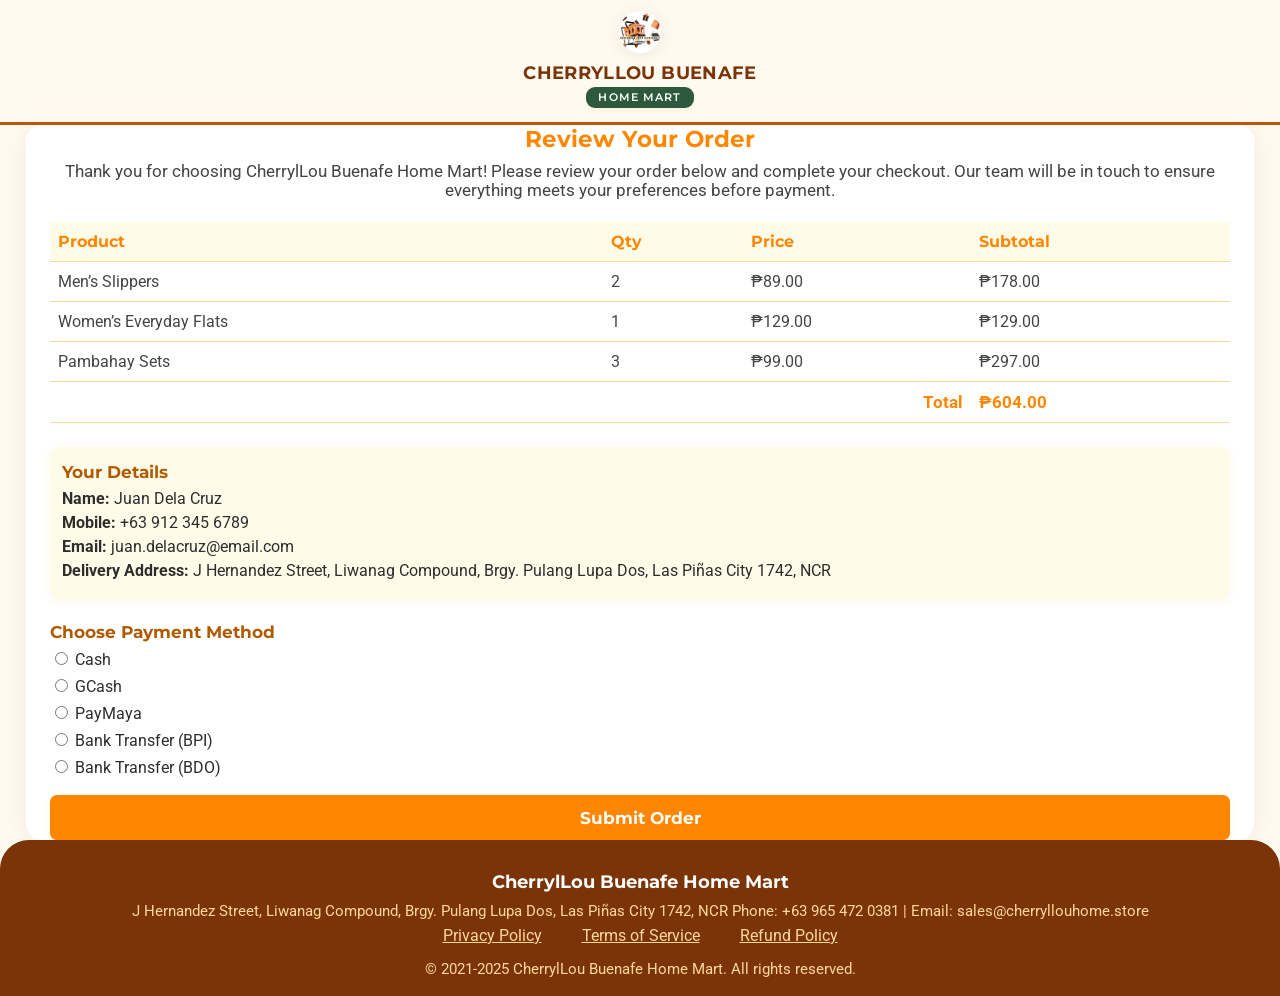
<file: order-summary.html>
<!DOCTYPE html>
<html lang="en">
<head>
    <meta charset="UTF-8">
    <meta name="viewport" content="width=device-width, initial-scale=1.0">
    <title>Order Summary | CherrylLou Buenafe Home Mart</title>
    <meta name="description" content="Review your order and complete your purchase with CherrylLou Buenafe Home Mart. Our team will contact you to finalize your order details.">
    <link rel="icon" type="image/png" href="image/LOGO.png">
    <link href="https://fonts.googleapis.com/css?family=Montserrat:700,400|Roboto:400,500&display=swap" rel="stylesheet">
    <style>
        :root {
            --primary: #ff8600;
            --secondary: #2d2d2d;
            --background: #fffbe9;
            --accent: #ffb300;
            --font-title: 'Montserrat', Arial, sans-serif;
            --font-body: 'Roboto', Arial, sans-serif;
        }
        html, body {
            margin: 0;
            padding: 0;
            font-family: var(--font-body);
            background: var(--background);
            color: var(--secondary);
            min-height: 100vh;
        }
        body {
            position: relative;
            min-height: 100vh;
            display: flex;
            flex-direction: column;
        }
        header {
            background: var(--background);
            border-bottom: 3px solid var(--primary);
            box-shadow: 0 2px 8px rgba(0,0,0,0.03);
            padding: 0;
            position: sticky;
            top: 0;
            z-index: 998;
        }
        .logo-bar {
            display: flex;
            flex-direction: column;
            align-items: center;
            justify-content: center;
            padding: 28px 16px 8px 16px;
        }
        .logo-bar-img {
            width: 120px;
            height: 120px;
            border-radius: 20px;
            box-shadow: 0 2px 20px rgba(0,0,0,0.07);
            object-fit: cover;
            background: #fff6e0;
            margin-bottom: 8px;
        }
        .logo-bar-title {
            font-family: var(--font-title);
            font-size: 2.1rem;
            font-weight: 700;
            letter-spacing: 2px;
            color: #b05a00;
            text-align: center;
            margin-bottom: 3px;
            text-shadow: 0 2px 6px #ffd89c77;
        }
        .logo-bar-subtitle {
            font-family: var(--font-title);
            background: #fff;
            color: var(--secondary);
            font-size: 1.08rem;
            font-weight: 600;
            padding: 2px 16px;
            border-radius: 9px;
            margin-bottom: 8px;
            box-shadow: 0 2px 6px #ffd89c44;
            display: inline-block;
        }
        main {
            max-width: 500px;
            width: 100%;
            margin: 34px auto 30px auto;
            background: #fff;
            border-radius: 16px;
            box-shadow: 0 2px 26px rgba(0,0,0,0.06);
            padding: 32px 18px 36px 18px;
            flex: 1 0 auto;
        }
        .summary-title {
            font-family: var(--font-title);
            font-size: 1.45rem;
            color: var(--primary);
            font-weight: 700;
            text-align: center;
            margin-bottom: 9px;
        }
        .summary-desc {
            font-size: 1.04rem;
            color: #444;
            text-align: center;
            margin-bottom: 22px;
        }
        .order-table {
            width: 100%;
            border-collapse: collapse;
            margin-bottom: 24px;
        }
        .order-table th, .order-table td {
            border-bottom: 1px solid #ffd89c;
            padding: 10px 8px;
            text-align: left;
            font-size: 1rem;
        }
        .order-table th {
            background: #fffbe9;
            color: var(--primary);
            font-family: var(--font-title);
            font-weight: 700;
        }
        .order-table td {
            color: #444;
        }
        .order-total-row td {
            font-weight: 700;
            color: var(--primary);
            font-size: 1.09rem;
        }
        .customer-info {
            margin-bottom: 22px;
            background: #fffbe9;
            border-radius: 9px;
            padding: 14px 12px;
            box-shadow: 0 2px 8px #ffd89c33;
        }
        .customer-info-title {
            font-family: var(--font-title);
            color: #b05a00;
            font-size: 1.08rem;
            font-weight: 700;
            margin-bottom: 7px;
        }
        .customer-info-list {
            list-style: none;
            padding: 0;
            margin: 0;
            font-size: 1rem;
        }
        .customer-info-list li {
            margin-bottom: 5px;
        }
        .payment-options {
            margin-bottom: 18px;
        }
        .payment-options-title {
            font-family: var(--font-title);
            color: #b05a00;
            font-size: 1.08rem;
            font-weight: 700;
            margin-bottom: 7px;
        }
        .payment-option-radio {
            margin-bottom: 7px;
            display: block;
        }
        .submit-btn {
            background: var(--primary);
            color: #fff;
            border: none;
            border-radius: 7px;
            padding: 12px 28px;
            font-family: var(--font-title);
            font-weight: 700;
            font-size: 1.08rem;
            box-shadow: 0 2px 10px #ffd89c33;
            transition: background 0.16s;
            cursor: pointer;
            width: 100%;
        }
        .submit-btn:active {
            background: #b05a00;
        }
        .confirmation-message {
            display: none;
            text-align: center;
            margin-top: 18px;
            background: #fffbe9;
            border-radius: 10px;
            padding: 20px 12px;
            box-shadow: 0 2px 12px #ffd89c44;
        }
        .confirmation-message.active {
            display: block;
        }
        .confirmation-title {
            font-size: 1.27rem;
            color: var(--primary);
            font-family: var(--font-title);
            font-weight: 700;
            margin-bottom: 9px;
        }
        .confirmation-desc {
            color: #444;
            font-size: 1.04rem;
            margin-bottom: 9px;
        }
        .confirmation-note {
            color: #b05a00;
            font-size: 1.02rem;
            font-weight: 700;
            margin-bottom: 6px;
        }
        .confirmation-list {
            text-align: left;
            margin: 0 auto 7px auto;
            padding-left: 14px;
            max-width: 400px;
        }
        .confirmation-alert {
            background: #ffe0c1;
            color: #b05a00;
            border-radius: 7px;
            padding: 8px 12px;
            font-size: 0.97rem;
            margin-top: 8px;
            margin-bottom: 0;
            box-shadow: 0 2px 6px #ffd89c33;
        }
        footer {
            background: var(--secondary);
            color: #fff;
            padding: 30px 16px 18px 16px;
            text-align: center;
            font-size: 1rem;
            margin-top: auto;
        }
        footer .footer-links {
            margin-bottom: 14px;
            margin-top: 6px;
        }
        footer .footer-links a {
            color: #ffd89c;
            text-decoration: underline;
            margin: 0 18px;
            font-size: 1.01rem;
        }
        footer .footer-brand {
            font-family: var(--font-title);
            font-size: 1.13rem;
            font-weight: 700;
            margin-bottom: 8px;
            display: block;
        }
        footer .footer-info {
            font-size: 0.96rem;
            color: #ffd89c;
            margin-bottom: 6px;
        }
        @media (max-width: 600px) {
            main {
                padding: 8px 2vw 14px 2vw;
                margin-top: 6px;
                margin-bottom: 8px;
                max-width: 99vw;
            }
            .logo-bar-img {
                width: 70px;
                height: 70px;
            }
            .logo-bar-title {
                font-size: 1.1rem;
            }
            .summary-title {
                font-size: 1.1rem;
            }
            .order-table th, .order-table td {
                font-size: 0.98rem;
                padding: 7px 6px;
            }
            .customer-info-title,
            .payment-options-title {
                font-size: 1rem;
            }
            .confirmation-title {
                font-size: 1.05rem;
            }
            .confirmation-desc,
            .confirmation-note,
            .confirmation-alert {
                font-size: 0.97rem;
            }
            footer {
                padding: 12px 2vw 6px 2vw;
                font-size: 0.93rem;
            }
            footer .footer-links a {
                margin: 0 5px;
                font-size: 0.94rem;
            }
        }
    </style>
  <link rel="stylesheet" href="polish.css">
</head>
<body>
    <header>
        <div class="logo-bar">
            <img src="image/LOGO.png" alt="CherrylLou Buenafe Home Mart Logo" class="logo-bar-img">
            <span class="logo-bar-title">CHERRYLLOU BUENAFE</span>
            <span class="logo-bar-subtitle">HOME MART</span>
        </div>
    </header>
    <main>
        <div class="summary-title">Review Your Order</div>
        <div class="summary-desc">Thank you for choosing CherrylLou Buenafe Home Mart! Please review your order below and complete your checkout. Our team will be in touch to ensure everything meets your preferences before payment.</div>
        <table class="order-table" id="orderTable">
            <thead>
                <tr>
                    <th>Product</th>
                    <th>Qty</th>
                    <th>Price</th>
                    <th>Subtotal</th>
                </tr>
            </thead>
            <tbody>
                <!-- Order items will be inserted here by JS -->
            </tbody>
            <tfoot>
                <tr class="order-total-row">
                    <td colspan="3" style="text-align:right;">Total</td>
                    <td id="orderTotalCell">₱0.00</td>
                </tr>
            </tfoot>
        </table>
        <div class="customer-info">
            <div class="customer-info-title">Your Details</div>
            <ul class="customer-info-list" id="customerInfoList">
                <li><b>Name:</b> <span id="customerName"></span></li>
                <li><b>Mobile:</b> <span id="customerMobile"></span></li>
                <li><b>Email:</b> <span id="customerEmail"></span></li>
                <li><b>Delivery Address:</b> <span id="customerAddress"></span></li>
            </ul>
        </div>
        <form id="checkoutForm">
            <div class="payment-options">
                <div class="payment-options-title">Choose Payment Method</div>
                <label class="payment-option-radio"><input type="radio" name="payment" value="Cash" required> Cash</label>
                <label class="payment-option-radio"><input type="radio" name="payment" value="GCash"> GCash</label>
                <label class="payment-option-radio"><input type="radio" name="payment" value="PayMaya"> PayMaya</label>
                <label class="payment-option-radio"><input type="radio" name="payment" value="BPI"> Bank Transfer (BPI)</label>
                <label class="payment-option-radio"><input type="radio" name="payment" value="BDO"> Bank Transfer (BDO)</label>
            </div>
            <button type="submit" class="submit-btn">Submit Order</button>
        </form>
        <div class="confirmation-message" id="confirmationMessage">
            <div class="confirmation-title">Order Successfully Submitted!</div>
            <div class="confirmation-desc">
                Thank you for placing your order with CherrylLou Buenafe Home Mart.<br>
                One of our friendly team members will contact you soon to confirm your order details, including your preferred product colors and availability.<br>
                <span class="confirmation-note">Please verify your order details once contacted so we can process your purchase promptly.</span>
            </div>
            <ul class="confirmation-list">
                <li>After your confirmation, we will send you a payment link based on your chosen payment method.</li>
                <li>Complete your payment within <b>24 hours</b> to avoid automatic cancellation.</li>
                <li>If you have questions, our team is ready to assist via chat, call, or email.</li>
            </ul>
            <div class="confirmation-alert">
                <b>Note:</b> Your order is reserved for 24 hours after confirmation. Please ensure payment is made within this period to secure your items.
            </div>
        </div>
    </main>
    <footer>
        <span class="footer-brand">CherrylLou Buenafe Home Mart</span>
        <span class="footer-info">J Hernandez Street, Liwanag Compound, Brgy. Pulang Lupa Dos, Las Piñas City 1742, NCR</span>
        <span class="footer-info">Phone: +63 965 472 0381 | Email: sales@cherryllouhome.store</span>
        <div class="footer-links">
            <a href="policy-privacy.html">Privacy Policy</a>
            <a href="terms.html">Terms of Service</a>
            <a href="refund-policy.html">Refund Policy</a>
        </div>
        <span style="font-size: 0.96rem; color: #ffd89c;">&copy; 2021-2025 CherrylLou Buenafe Home Mart. All rights reserved.</span>
    </footer>
    <script>
        // Dummy data for demonstration; replace with actual order and customer data integration
        const orderItems = [
            { name: "Men’s Slippers", qty: 2, price: 89.00 },
            { name: "Women’s Everyday Flats", qty: 1, price: 129.00 },
            { name: "Pambahay Sets", qty: 3, price: 99.00 }
        ];
        const customerDetails = {
            name: "Juan Dela Cruz",
            mobile: "+63 912 345 6789",
            email: "juan.delacruz@email.com",
            address: "J Hernandez Street, Liwanag Compound, Brgy. Pulang Lupa Dos, Las Piñas City 1742, NCR"
        };
        function formatPrice(val) {
            return "₱" + val.toFixed(2);
        }
        function renderOrderTable() {
            const tbody = document.querySelector("#orderTable tbody");
            let total = 0;
            tbody.innerHTML = "";
            orderItems.forEach(item => {
                const subtotal = item.qty * item.price;
                total += subtotal;
                const tr = document.createElement("tr");
                tr.innerHTML = `
                    <td>${item.name}</td>
                    <td>${item.qty}</td>
                    <td>${formatPrice(item.price)}</td>
                    <td>${formatPrice(subtotal)}</td>
                `;
                tbody.appendChild(tr);
            });
            document.getElementById("orderTotalCell").textContent = formatPrice(total);
        }
        function renderCustomerInfo() {
            document.getElementById("customerName").textContent = customerDetails.name;
            document.getElementById("customerMobile").textContent = customerDetails.mobile;
            document.getElementById("customerEmail").textContent = customerDetails.email;
            document.getElementById("customerAddress").textContent = customerDetails.address;
        }
        document.addEventListener("DOMContentLoaded", function(){
            renderOrderTable();
            renderCustomerInfo();
            document.getElementById("checkoutForm").addEventListener("submit", function(e){
                e.preventDefault();
                document.getElementById("checkoutForm").style.display = "none";
                document.getElementById("confirmationMessage").classList.add("active");
                window.scrollTo({top: 0, behavior: "smooth"});
            });
        });
    </script>
</body>
</html>
</file>
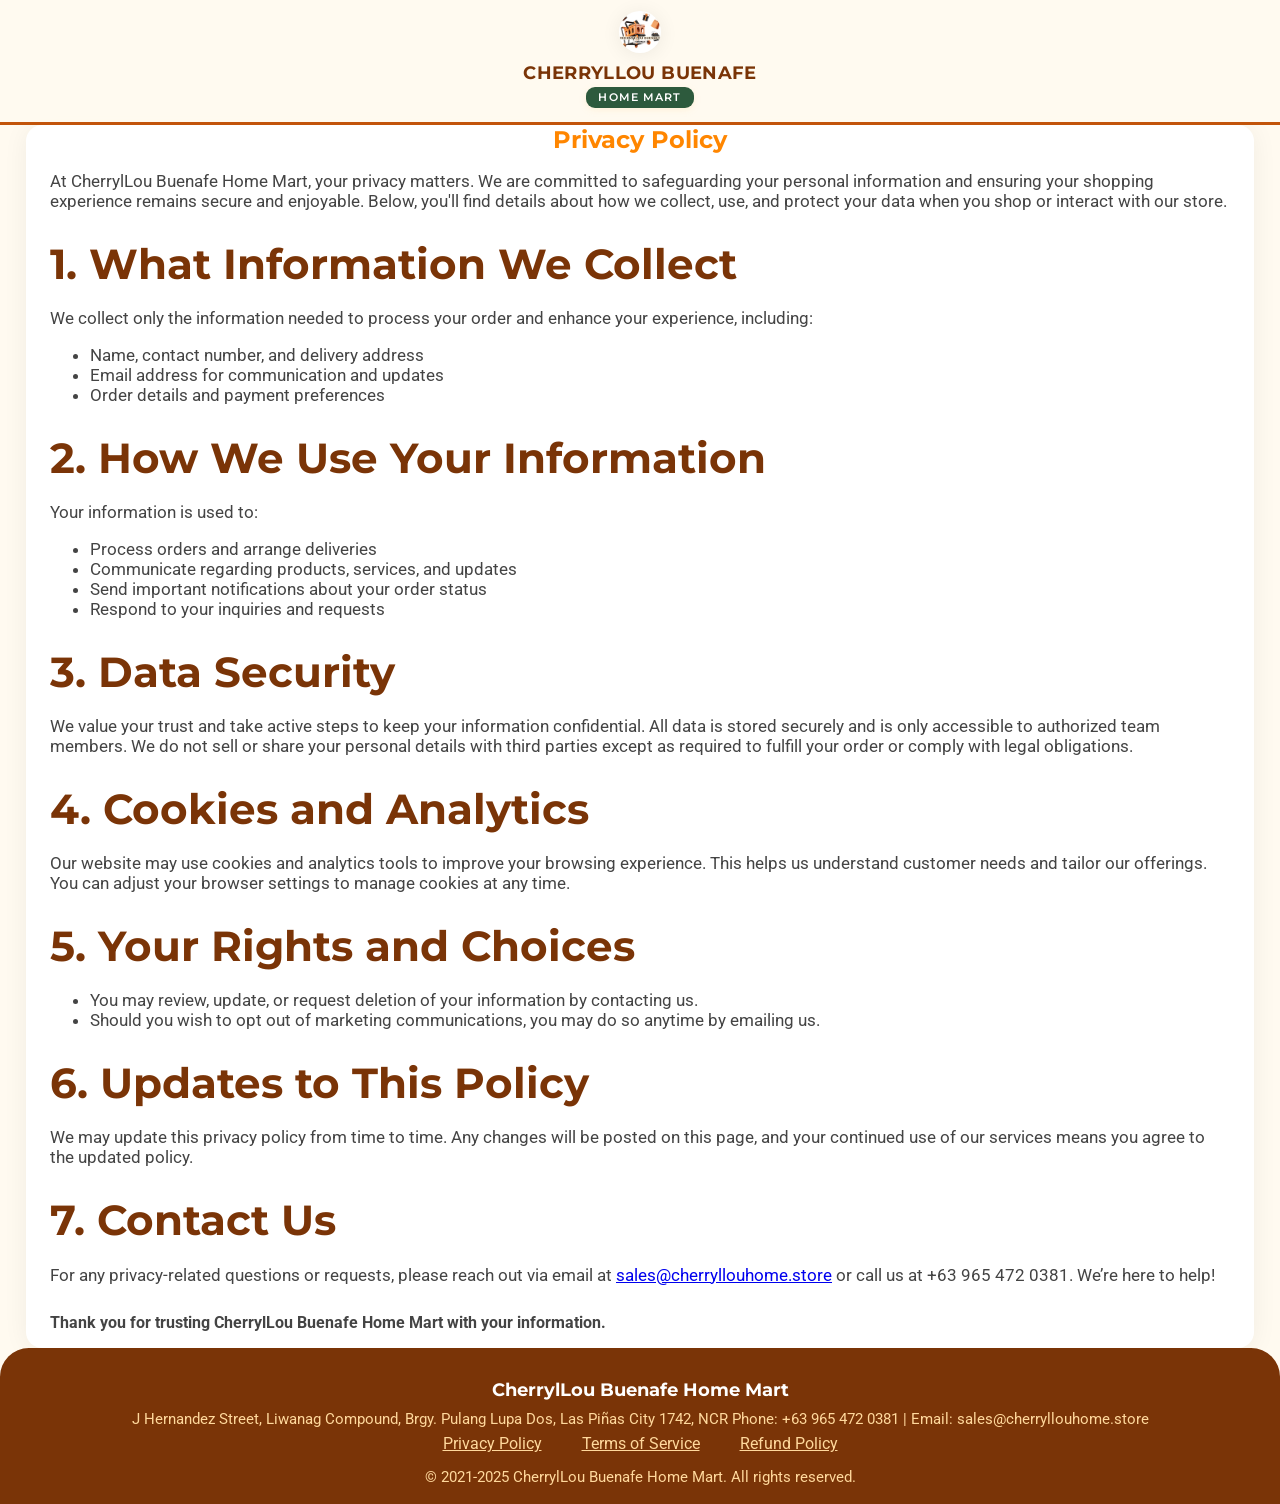
<file: policy-privacy.html>
<!DOCTYPE html>
<html lang="en">
<head>
    <meta charset="UTF-8">
    <meta name="viewport" content="width=device-width, initial-scale=1.0">
    <title>Privacy Policy | CherrylLou Buenafe Home Mart</title>
    <meta name="description" content="Learn how CherrylLou Buenafe Home Mart handles your personal information, protects your privacy, and keeps your shopping experience safe and secure.">
    <link rel="icon" type="image/png" href="image/LOGO.png">
    <link href="https://fonts.googleapis.com/css?family=Montserrat:700,400|Roboto:400,500&display=swap" rel="stylesheet">
    <style>
        :root {
            --primary: #ff8600;
            --secondary: #2d2d2d;
            --background: #fffbe9;
            --accent: #ffb300;
            --font-title: 'Montserrat', Arial, sans-serif;
            --font-body: 'Roboto', Arial, sans-serif;
        }
        html, body {
            margin: 0;
            padding: 0;
            font-family: var(--font-body);
            background: var(--background);
            color: var(--secondary);
            min-height: 100vh;
        }
        body {
            position: relative;
            min-height: 100vh;
            display: flex;
            flex-direction: column;
        }
        header {
            background: var(--background);
            border-bottom: 3px solid var(--primary);
            box-shadow: 0 2px 8px rgba(0,0,0,0.03);
            padding: 0;
            position: sticky;
            top: 0;
            z-index: 998;
        }
        .logo-bar {
            display: flex;
            flex-direction: column;
            align-items: center;
            justify-content: center;
            padding: 28px 16px 8px 16px;
        }
        .logo-bar-img {
            width: 120px;
            height: 120px;
            border-radius: 20px;
            box-shadow: 0 2px 20px rgba(0,0,0,0.07);
            object-fit: cover;
            background: #fff6e0;
            margin-bottom: 8px;
        }
        .logo-bar-title {
            font-family: var(--font-title);
            font-size: 2.1rem;
            font-weight: 700;
            letter-spacing: 2px;
            color: #b05a00;
            text-align: center;
            margin-bottom: 3px;
            text-shadow: 0 2px 6px #ffd89c77;
        }
        .logo-bar-subtitle {
            font-family: var(--font-title);
            background: #fff;
            color: var(--secondary);
            font-size: 1.08rem;
            font-weight: 600;
            padding: 2px 16px;
            border-radius: 9px;
            margin-bottom: 8px;
            box-shadow: 0 2px 6px #ffd89c44;
            display: inline-block;
        }
        main {
            max-width: 700px;
            width: 100%;
            margin: 34px auto 30px auto;
            background: #fff;
            border-radius: 16px;
            box-shadow: 0 2px 26px rgba(0,0,0,0.06);
            padding: 32px 18px 36px 18px;
            flex: 1 0 auto;
        }
        .policy-title {
            font-family: var(--font-title);
            font-size: 1.5rem;
            color: var(--primary);
            font-weight: 700;
            text-align: center;
            margin-bottom: 10px;
        }
        .section-title {
            font-family: var(--font-title);
            font-size: 1.15rem;
            color: #b05a00;
            margin-top: 28px;
            margin-bottom: 5px;
            font-weight: 700;
        }
        p, li {
            font-size: 1.05rem;
            color: #444;
        }
        ul {
            margin-bottom: 18px;
        }
        footer {
            background: var(--secondary);
            color: #fff;
            padding: 30px 16px 18px 16px;
            text-align: center;
            font-size: 1rem;
            margin-top: auto;
        }
        footer .footer-links {
            margin-bottom: 14px;
            margin-top: 6px;
        }
        footer .footer-links a {
            color: #ffd89c;
            text-decoration: underline;
            margin: 0 18px;
            font-size: 1.01rem;
        }
        footer .footer-brand {
            font-family: var(--font-title);
            font-size: 1.13rem;
            font-weight: 700;
            margin-bottom: 8px;
            display: block;
        }
        footer .footer-info {
            font-size: 0.96rem;
            color: #ffd89c;
            margin-bottom: 6px;
        }
        @media (max-width: 600px) {
            main {
                padding: 8px 2vw 14px 2vw;
                margin-top: 6px;
                margin-bottom: 8px;
                max-width: 99vw;
            }
            .logo-bar-img {
                width: 70px;
                height: 70px;
            }
            .logo-bar-title {
                font-size: 1.1rem;
            }
            .policy-title {
                font-size: 1.12rem;
            }
            .section-title {
                font-size: 1.02rem;
            }
            footer {
                padding: 12px 2vw 6px 2vw;
                font-size: 0.93rem;
            }
            footer .footer-links a {
                margin: 0 5px;
                font-size: 0.94rem;
            }
        }
    </style>
  <link rel="stylesheet" href="polish.css">
</head>
<body>
    <header>
        <div class="logo-bar">
            <img src="image/LOGO.png" alt="CherrylLou Buenafe Home Mart Logo" class="logo-bar-img">
            <span class="logo-bar-title">CHERRYLLOU BUENAFE</span>
            <span class="logo-bar-subtitle">HOME MART</span>
        </div>
    </header>
    <main>
        <div class="policy-title">Privacy Policy</div>
        <p>
            At CherrylLou Buenafe Home Mart, your privacy matters. We are committed to safeguarding your personal information and ensuring your shopping experience remains secure and enjoyable. Below, you'll find details about how we collect, use, and protect your data when you shop or interact with our store.
        </p>
        <div class="section-title">1. What Information We Collect</div>
        <p>
            We collect only the information needed to process your order and enhance your experience, including:
        </p>
        <ul>
            <li>Name, contact number, and delivery address</li>
            <li>Email address for communication and updates</li>
            <li>Order details and payment preferences</li>
        </ul>
        <div class="section-title">2. How We Use Your Information</div>
        <p>Your information is used to:</p>
        <ul>
            <li>Process orders and arrange deliveries</li>
            <li>Communicate regarding products, services, and updates</li>
            <li>Send important notifications about your order status</li>
            <li>Respond to your inquiries and requests</li>
        </ul>
        <div class="section-title">3. Data Security</div>
        <p>
            We value your trust and take active steps to keep your information confidential. All data is stored securely and is only accessible to authorized team members. We do not sell or share your personal details with third parties except as required to fulfill your order or comply with legal obligations.
        </p>
        <div class="section-title">4. Cookies and Analytics</div>
        <p>
            Our website may use cookies and analytics tools to improve your browsing experience. This helps us understand customer needs and tailor our offerings. You can adjust your browser settings to manage cookies at any time.
        </p>
        <div class="section-title">5. Your Rights and Choices</div>
        <ul>
            <li>You may review, update, or request deletion of your information by contacting us.</li>
            <li>Should you wish to opt out of marketing communications, you may do so anytime by emailing us.</li>
        </ul>
        <div class="section-title">6. Updates to This Policy</div>
        <p>
            We may update this privacy policy from time to time. Any changes will be posted on this page, and your continued use of our services means you agree to the updated policy.
        </p>
        <div class="section-title">7. Contact Us</div>
        <p>
            For any privacy-related questions or requests, please reach out via email at <a href="mailto:sales@cherryllouhome.store">sales@cherryllouhome.store</a> or call us at +63 965 472 0381. We’re here to help!
        </p>
        <p style="margin-top:28px; font-size:1.03rem;"><b>Thank you for trusting CherrylLou Buenafe Home Mart with your information.</b></p>
    </main>
    <footer>
        <span class="footer-brand">CherrylLou Buenafe Home Mart</span>
        <span class="footer-info">J Hernandez Street, Liwanag Compound, Brgy. Pulang Lupa Dos, Las Piñas City 1742, NCR</span>
        <span class="footer-info">Phone: +63 965 472 0381 | Email: sales@cherryllouhome.store</span>
        <div class="footer-links">
            <a href="policy-privacy.html">Privacy Policy</a>
            <a href="terms.html">Terms of Service</a>
            <a href="refund-policy.html">Refund Policy</a>
        </div>
        <span style="font-size: 0.96rem; color: #ffd89c;">&copy; 2021-2025 CherrylLou Buenafe Home Mart. All rights reserved.</span>
    </footer>
</body>
</html>
</file>
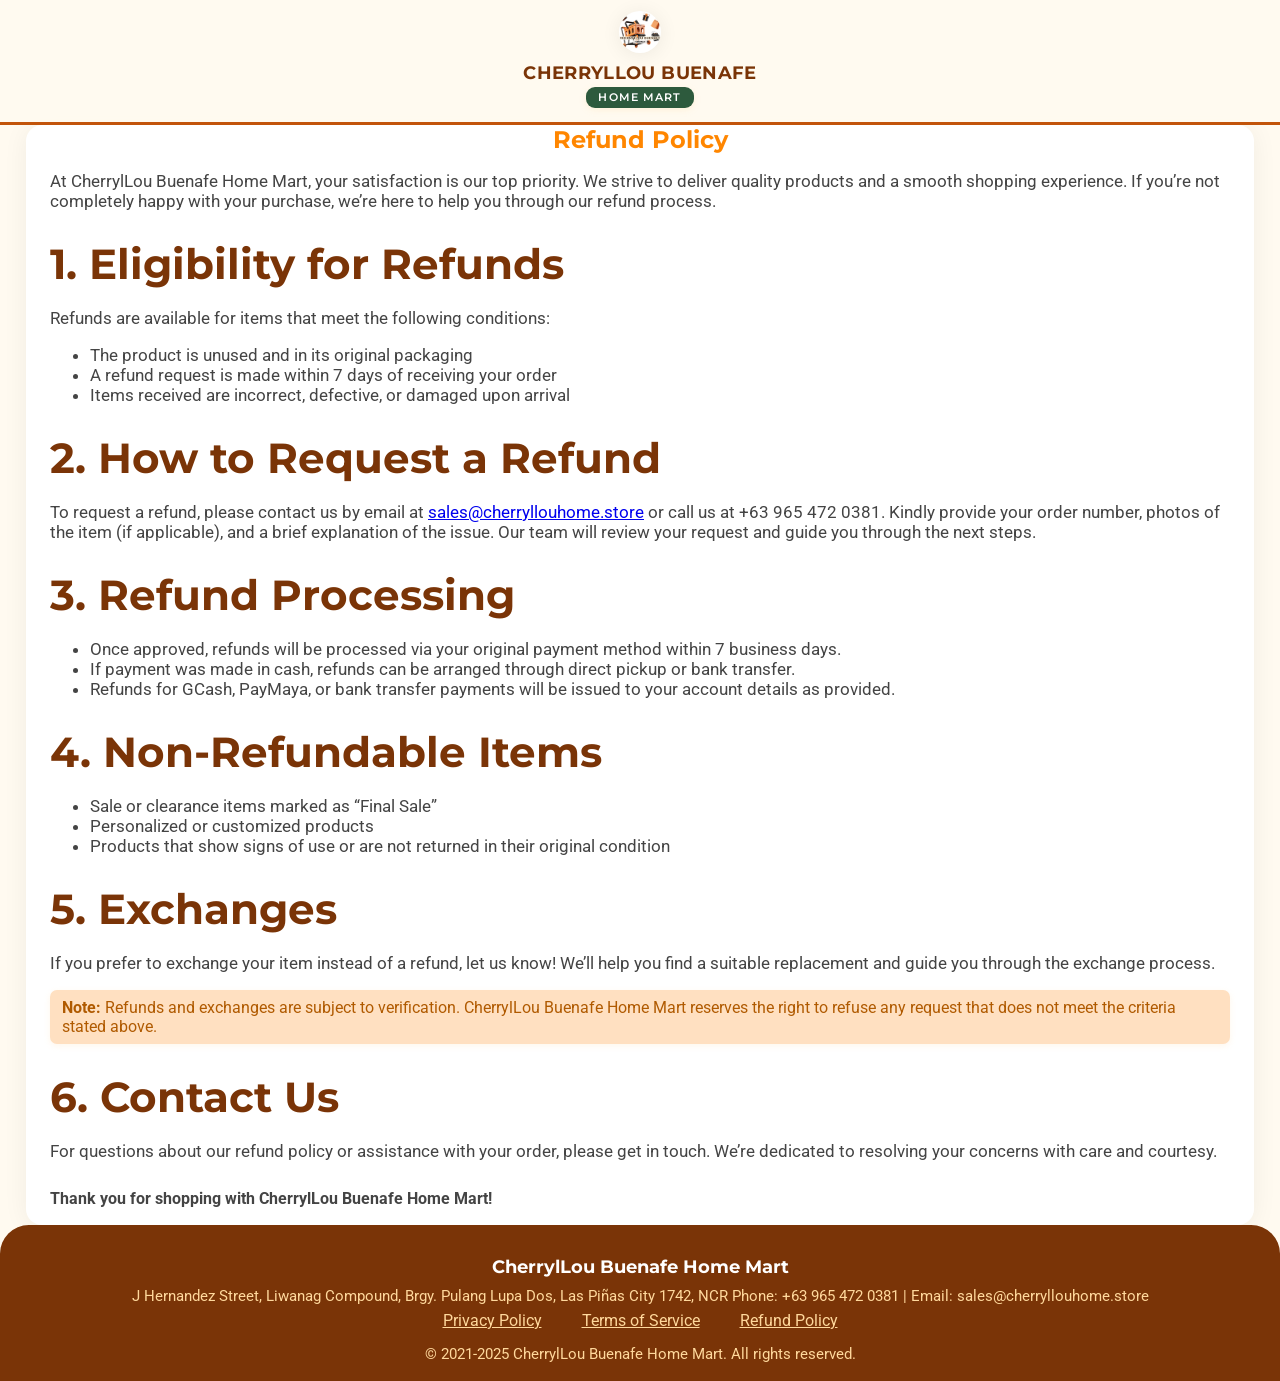
<file: refund-policy.html>
<!DOCTYPE html>
<html lang="en">
<head>
    <meta charset="UTF-8">
    <meta name="viewport" content="width=device-width, initial-scale=1.0">
    <title>Refund Policy | CherrylLou Buenafe Home Mart</title>
    <meta name="description" content="Learn about our refund process and how CherrylLou Buenafe Home Mart guarantees your satisfaction with every purchase.">
    <link rel="icon" type="image/png" href="image/LOGO.png">
    <link href="https://fonts.googleapis.com/css?family=Montserrat:700,400|Roboto:400,500&display=swap" rel="stylesheet">
    <style>
        :root {
            --primary: #ff8600;
            --secondary: #2d2d2d;
            --background: #fffbe9;
            --accent: #ffb300;
            --font-title: 'Montserrat', Arial, sans-serif;
            --font-body: 'Roboto', Arial, sans-serif;
        }
        html, body {
            margin: 0;
            padding: 0;
            font-family: var(--font-body);
            background: var(--background);
            color: var(--secondary);
            min-height: 100vh;
        }
        body {
            position: relative;
            min-height: 100vh;
            display: flex;
            flex-direction: column;
        }
        header {
            background: var(--background);
            border-bottom: 3px solid var(--primary);
            box-shadow: 0 2px 8px rgba(0,0,0,0.03);
            padding: 0;
            position: sticky;
            top: 0;
            z-index: 998;
        }
        .logo-bar {
            display: flex;
            flex-direction: column;
            align-items: center;
            justify-content: center;
            padding: 28px 16px 8px 16px;
        }
        .logo-bar-img {
            width: 120px;
            height: 120px;
            border-radius: 20px;
            box-shadow: 0 2px 20px rgba(0,0,0,0.07);
            object-fit: cover;
            background: #fff6e0;
            margin-bottom: 8px;
        }
        .logo-bar-title {
            font-family: var(--font-title);
            font-size: 2.1rem;
            font-weight: 700;
            letter-spacing: 2px;
            color: #b05a00;
            text-align: center;
            margin-bottom: 3px;
            text-shadow: 0 2px 6px #ffd89c77;
        }
        .logo-bar-subtitle {
            font-family: var(--font-title);
            background: #fff;
            color: var(--secondary);
            font-size: 1.08rem;
            font-weight: 600;
            padding: 2px 16px;
            border-radius: 9px;
            margin-bottom: 8px;
            box-shadow: 0 2px 6px #ffd89c44;
            display: inline-block;
        }
        main {
            max-width: 700px;
            width: 100%;
            margin: 34px auto 30px auto;
            background: #fff;
            border-radius: 16px;
            box-shadow: 0 2px 26px rgba(0,0,0,0.06);
            padding: 32px 18px 36px 18px;
            flex: 1 0 auto;
        }
        .policy-title {
            font-family: var(--font-title);
            font-size: 1.5rem;
            color: var(--primary);
            font-weight: 700;
            text-align: center;
            margin-bottom: 10px;
        }
        .section-title {
            font-family: var(--font-title);
            font-size: 1.15rem;
            color: #b05a00;
            margin-top: 28px;
            margin-bottom: 5px;
            font-weight: 700;
        }
        p, li {
            font-size: 1.05rem;
            color: #444;
        }
        ul {
            margin-bottom: 18px;
        }
        .important {
            background: #ffe0c1;
            color: #b05a00;
            border-radius: 7px;
            padding: 8px 12px;
            font-size: 1.02rem;
            margin: 15px 0;
            box-shadow: 0 2px 6px #ffd89c33;
        }
        footer {
            background: var(--secondary);
            color: #fff;
            padding: 30px 16px 18px 16px;
            text-align: center;
            font-size: 1rem;
            margin-top: auto;
        }
        footer .footer-links {
            margin-bottom: 14px;
            margin-top: 6px;
        }
        footer .footer-links a {
            color: #ffd89c;
            text-decoration: underline;
            margin: 0 18px;
            font-size: 1.01rem;
        }
        footer .footer-brand {
            font-family: var(--font-title);
            font-size: 1.13rem;
            font-weight: 700;
            margin-bottom: 8px;
            display: block;
        }
        footer .footer-info {
            font-size: 0.96rem;
            color: #ffd89c;
            margin-bottom: 6px;
        }
        @media (max-width: 600px) {
            main {
                padding: 8px 2vw 14px 2vw;
                margin-top: 6px;
                margin-bottom: 8px;
                max-width: 99vw;
            }
            .logo-bar-img {
                width: 70px;
                height: 70px;
            }
            .logo-bar-title {
                font-size: 1.1rem;
            }
            .policy-title {
                font-size: 1.12rem;
            }
            .section-title {
                font-size: 1.02rem;
            }
            .important {
                font-size: 0.98rem;
            }
            footer {
                padding: 12px 2vw 6px 2vw;
                font-size: 0.93rem;
            }
            footer .footer-links a {
                margin: 0 5px;
                font-size: 0.94rem;
            }
        }
    </style>
  <link rel="stylesheet" href="polish.css">
</head>
<body>
    <header>
        <div class="logo-bar">
            <img src="image/LOGO.png" alt="CherrylLou Buenafe Home Mart Logo" class="logo-bar-img">
            <span class="logo-bar-title">CHERRYLLOU BUENAFE</span>
            <span class="logo-bar-subtitle">HOME MART</span>
        </div>
    </header>
    <main>
        <div class="policy-title">Refund Policy</div>
        <p>
            At CherrylLou Buenafe Home Mart, your satisfaction is our top priority. We strive to deliver quality products and a smooth shopping experience. If you’re not completely happy with your purchase, we’re here to help you through our refund process.
        </p>
        <div class="section-title">1. Eligibility for Refunds</div>
        <p>
            Refunds are available for items that meet the following conditions:
        </p>
        <ul>
            <li>The product is unused and in its original packaging</li>
            <li>A refund request is made within 7 days of receiving your order</li>
            <li>Items received are incorrect, defective, or damaged upon arrival</li>
        </ul>
        <div class="section-title">2. How to Request a Refund</div>
        <p>
            To request a refund, please contact us by email at <a href="mailto:sales@cherryllouhome.store">sales@cherryllouhome.store</a> or call us at +63 965 472 0381. Kindly provide your order number, photos of the item (if applicable), and a brief explanation of the issue. Our team will review your request and guide you through the next steps.
        </p>
        <div class="section-title">3. Refund Processing</div>
        <ul>
            <li>Once approved, refunds will be processed via your original payment method within 7 business days.</li>
            <li>If payment was made in cash, refunds can be arranged through direct pickup or bank transfer.</li>
            <li>Refunds for GCash, PayMaya, or bank transfer payments will be issued to your account details as provided.</li>
        </ul>
        <div class="section-title">4. Non-Refundable Items</div>
        <ul>
            <li>Sale or clearance items marked as “Final Sale”</li>
            <li>Personalized or customized products</li>
            <li>Products that show signs of use or are not returned in their original condition</li>
        </ul>
        <div class="section-title">5. Exchanges</div>
        <p>
            If you prefer to exchange your item instead of a refund, let us know! We’ll help you find a suitable replacement and guide you through the exchange process.
        </p>
        <div class="important">
            <b>Note:</b> Refunds and exchanges are subject to verification. CherrylLou Buenafe Home Mart reserves the right to refuse any request that does not meet the criteria stated above.
        </div>
        <div class="section-title">6. Contact Us</div>
        <p>
            For questions about our refund policy or assistance with your order, please get in touch. We’re dedicated to resolving your concerns with care and courtesy.
        </p>
        <p style="margin-top:28px; font-size:1.03rem;"><b>Thank you for shopping with CherrylLou Buenafe Home Mart!</b></p>
    </main>
    <footer>
        <span class="footer-brand">CherrylLou Buenafe Home Mart</span>
        <span class="footer-info">J Hernandez Street, Liwanag Compound, Brgy. Pulang Lupa Dos, Las Piñas City 1742, NCR</span>
        <span class="footer-info">Phone: +63 965 472 0381 | Email: sales@cherryllouhome.store</span>
        <div class="footer-links">
            <a href="policy-privacy.html">Privacy Policy</a>
            <a href="terms.html">Terms of Service</a>
            <a href="refund-policy.html">Refund Policy</a>
        </div>
        <span style="font-size: 0.96rem; color: #ffd89c;">&copy; 2021-2025 CherrylLou Buenafe Home Mart. All rights reserved.</span>
    </footer>
</body>
</html>
</file>
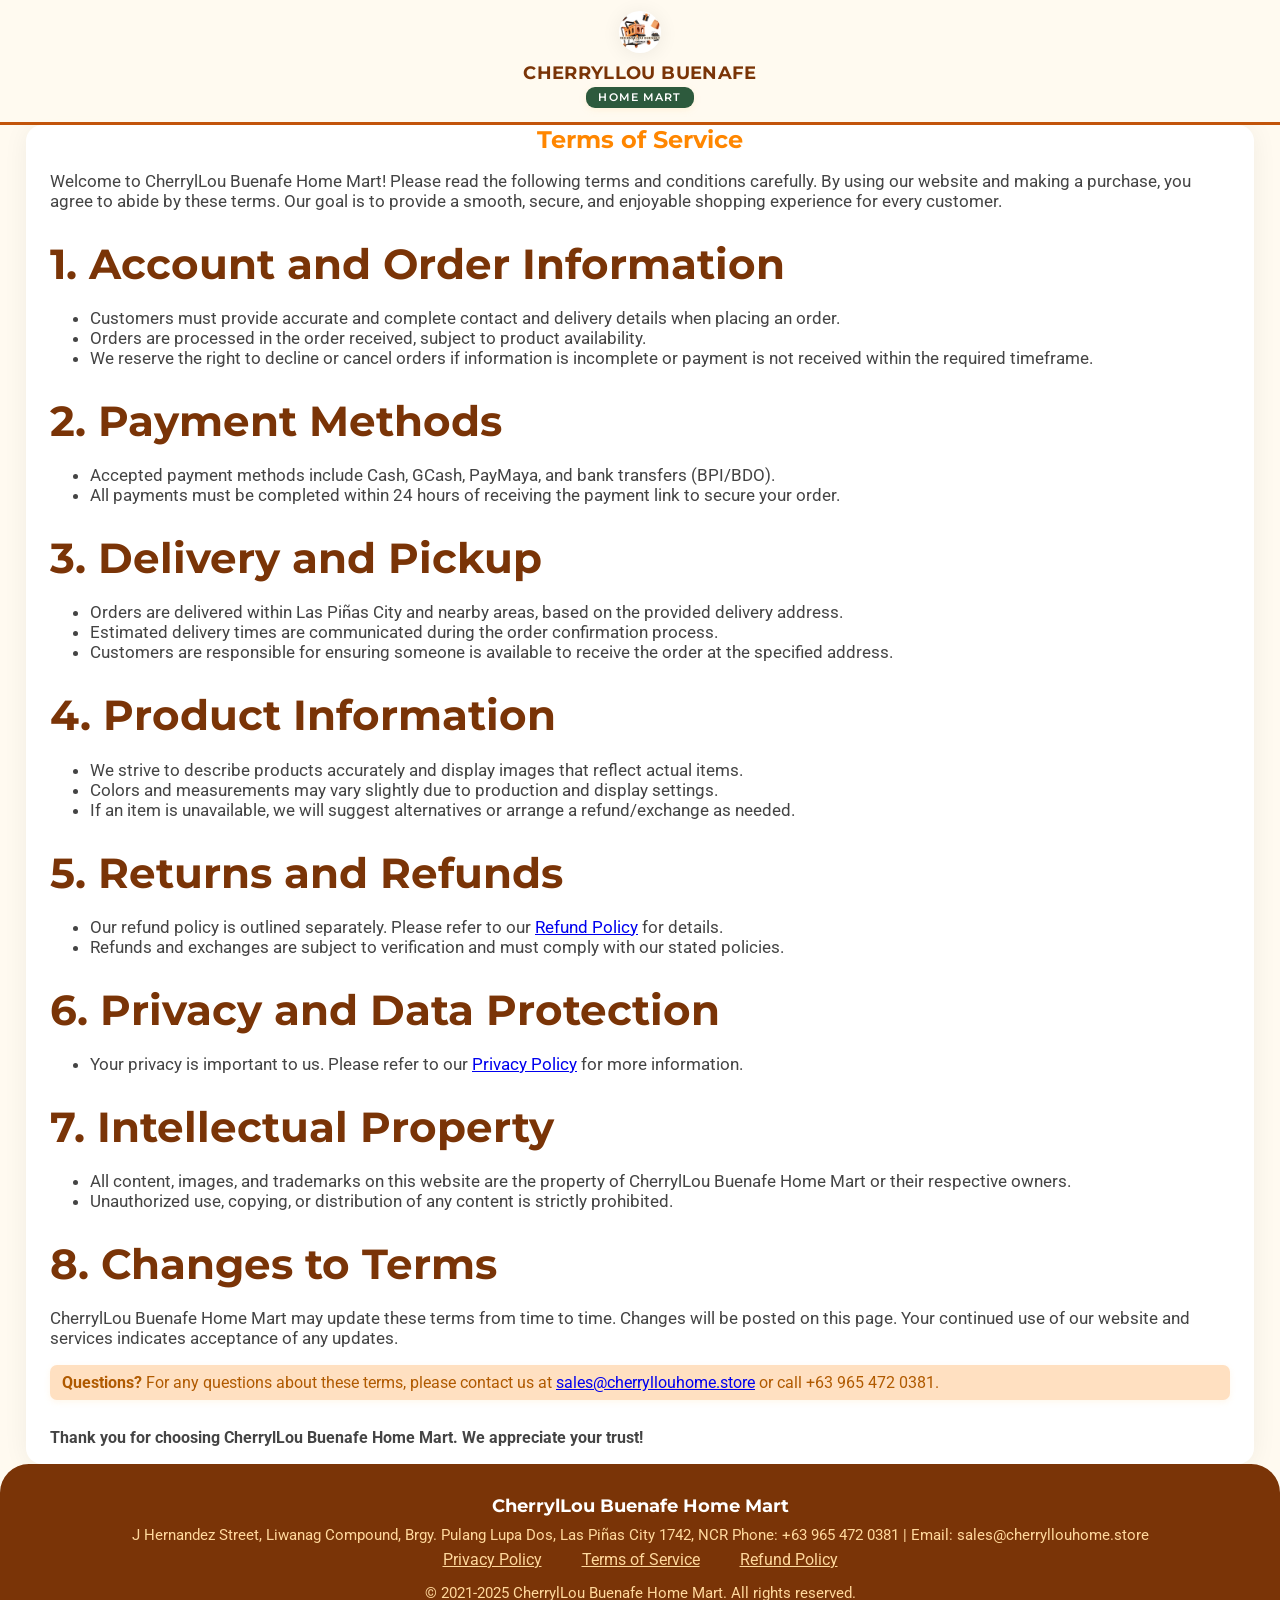
<file: terms.html>
<!DOCTYPE html>
<html lang="en">
<head>
    <meta charset="UTF-8">
    <meta name="viewport" content="width=device-width, initial-scale=1.0">
    <title>Terms of Service | CherrylLou Buenafe Home Mart</title>
    <meta name="description" content="Understand the terms and conditions of shopping with CherrylLou Buenafe Home Mart, including your rights, responsibilities, and the scope of our services.">
    <link rel="icon" type="image/png" href="image/LOGO.png">
    <link href="https://fonts.googleapis.com/css?family=Montserrat:700,400|Roboto:400,500&display=swap" rel="stylesheet">
    <style>
        :root {
            --primary: #ff8600;
            --secondary: #2d2d2d;
            --background: #fffbe9;
            --accent: #ffb300;
            --font-title: 'Montserrat', Arial, sans-serif;
            --font-body: 'Roboto', Arial, sans-serif;
        }
        html, body {
            margin: 0;
            padding: 0;
            font-family: var(--font-body);
            background: var(--background);
            color: var(--secondary);
            min-height: 100vh;
        }
        body {
            position: relative;
            min-height: 100vh;
            display: flex;
            flex-direction: column;
        }
        header {
            background: var(--background);
            border-bottom: 3px solid var(--primary);
            box-shadow: 0 2px 8px rgba(0,0,0,0.03);
            padding: 0;
            position: sticky;
            top: 0;
            z-index: 998;
        }
        .logo-bar {
            display: flex;
            flex-direction: column;
            align-items: center;
            justify-content: center;
            padding: 28px 16px 8px 16px;
        }
        .logo-bar-img {
            width: 120px;
            height: 120px;
            border-radius: 20px;
            box-shadow: 0 2px 20px rgba(0,0,0,0.07);
            object-fit: cover;
            background: #fff6e0;
            margin-bottom: 8px;
        }
        .logo-bar-title {
            font-family: var(--font-title);
            font-size: 2.1rem;
            font-weight: 700;
            letter-spacing: 2px;
            color: #b05a00;
            text-align: center;
            margin-bottom: 3px;
            text-shadow: 0 2px 6px #ffd89c77;
        }
        .logo-bar-subtitle {
            font-family: var(--font-title);
            background: #fff;
            color: var(--secondary);
            font-size: 1.08rem;
            font-weight: 600;
            padding: 2px 16px;
            border-radius: 9px;
            margin-bottom: 8px;
            box-shadow: 0 2px 6px #ffd89c44;
            display: inline-block;
        }
        main {
            max-width: 700px;
            width: 100%;
            margin: 34px auto 30px auto;
            background: #fff;
            border-radius: 16px;
            box-shadow: 0 2px 26px rgba(0,0,0,0.06);
            padding: 32px 18px 36px 18px;
            flex: 1 0 auto;
        }
        .policy-title {
            font-family: var(--font-title);
            font-size: 1.5rem;
            color: var(--primary);
            font-weight: 700;
            text-align: center;
            margin-bottom: 10px;
        }
        .section-title {
            font-family: var(--font-title);
            font-size: 1.15rem;
            color: #b05a00;
            margin-top: 28px;
            margin-bottom: 5px;
            font-weight: 700;
        }
        p, li {
            font-size: 1.05rem;
            color: #444;
        }
        ul {
            margin-bottom: 18px;
        }
        .note {
            background: #ffe0c1;
            color: #b05a00;
            border-radius: 7px;
            padding: 8px 12px;
            font-size: 1.02rem;
            margin: 15px 0;
            box-shadow: 0 2px 6px #ffd89c33;
        }
        footer {
            background: var(--secondary);
            color: #fff;
            padding: 30px 16px 18px 16px;
            text-align: center;
            font-size: 1rem;
            margin-top: auto;
        }
        footer .footer-links {
            margin-bottom: 14px;
            margin-top: 6px;
        }
        footer .footer-links a {
            color: #ffd89c;
            text-decoration: underline;
            margin: 0 18px;
            font-size: 1.01rem;
        }
        footer .footer-brand {
            font-family: var(--font-title);
            font-size: 1.13rem;
            font-weight: 700;
            margin-bottom: 8px;
            display: block;
        }
        footer .footer-info {
            font-size: 0.96rem;
            color: #ffd89c;
            margin-bottom: 6px;
        }
        @media (max-width: 600px) {
            main {
                padding: 8px 2vw 14px 2vw;
                margin-top: 6px;
                margin-bottom: 8px;
                max-width: 99vw;
            }
            .logo-bar-img {
                width: 70px;
                height: 70px;
            }
            .logo-bar-title {
                font-size: 1.1rem;
            }
            .policy-title {
                font-size: 1.12rem;
            }
            .section-title {
                font-size: 1.02rem;
            }
            .note {
                font-size: 0.98rem;
            }
            footer {
                padding: 12px 2vw 6px 2vw;
                font-size: 0.93rem;
            }
            footer .footer-links a {
                margin: 0 5px;
                font-size: 0.94rem;
            }
        }
    </style>
  <link rel="stylesheet" href="polish.css">
</head>
<body>
    <header>
        <div class="logo-bar">
            <img src="image/LOGO.png" alt="CherrylLou Buenafe Home Mart Logo" class="logo-bar-img">
            <span class="logo-bar-title">CHERRYLLOU BUENAFE</span>
            <span class="logo-bar-subtitle">HOME MART</span>
        </div>
    </header>
    <main>
        <div class="policy-title">Terms of Service</div>
        <p>
            Welcome to CherrylLou Buenafe Home Mart! Please read the following terms and conditions carefully. By using our website and making a purchase, you agree to abide by these terms. Our goal is to provide a smooth, secure, and enjoyable shopping experience for every customer.
        </p>
        <div class="section-title">1. Account and Order Information</div>
        <ul>
            <li>Customers must provide accurate and complete contact and delivery details when placing an order.</li>
            <li>Orders are processed in the order received, subject to product availability.</li>
            <li>We reserve the right to decline or cancel orders if information is incomplete or payment is not received within the required timeframe.</li>
        </ul>
        <div class="section-title">2. Payment Methods</div>
        <ul>
            <li>Accepted payment methods include Cash, GCash, PayMaya, and bank transfers (BPI/BDO).</li>
            <li>All payments must be completed within 24 hours of receiving the payment link to secure your order.</li>
        </ul>
        <div class="section-title">3. Delivery and Pickup</div>
        <ul>
            <li>Orders are delivered within Las Piñas City and nearby areas, based on the provided delivery address.</li>
            <li>Estimated delivery times are communicated during the order confirmation process.</li>
            <li>Customers are responsible for ensuring someone is available to receive the order at the specified address.</li>
        </ul>
        <div class="section-title">4. Product Information</div>
        <ul>
            <li>We strive to describe products accurately and display images that reflect actual items.</li>
            <li>Colors and measurements may vary slightly due to production and display settings.</li>
            <li>If an item is unavailable, we will suggest alternatives or arrange a refund/exchange as needed.</li>
        </ul>
        <div class="section-title">5. Returns and Refunds</div>
        <ul>
            <li>Our refund policy is outlined separately. Please refer to our <a href="refund-policy.html">Refund Policy</a> for details.</li>
            <li>Refunds and exchanges are subject to verification and must comply with our stated policies.</li>
        </ul>
        <div class="section-title">6. Privacy and Data Protection</div>
        <ul>
            <li>Your privacy is important to us. Please refer to our <a href="policy-privacy.html">Privacy Policy</a> for more information.</li>
        </ul>
        <div class="section-title">7. Intellectual Property</div>
        <ul>
            <li>All content, images, and trademarks on this website are the property of CherrylLou Buenafe Home Mart or their respective owners.</li>
            <li>Unauthorized use, copying, or distribution of any content is strictly prohibited.</li>
        </ul>
        <div class="section-title">8. Changes to Terms</div>
        <p>
            CherrylLou Buenafe Home Mart may update these terms from time to time. Changes will be posted on this page. Your continued use of our website and services indicates acceptance of any updates.
        </p>
        <div class="note">
            <b>Questions?</b> For any questions about these terms, please contact us at <a href="mailto:sales@cherryllouhome.store">sales@cherryllouhome.store</a> or call +63 965 472 0381.
        </div>
        <p style="margin-top:28px; font-size:1.03rem;"><b>Thank you for choosing CherrylLou Buenafe Home Mart. We appreciate your trust!</b></p>
    </main>
    <footer>
        <span class="footer-brand">CherrylLou Buenafe Home Mart</span>
        <span class="footer-info">J Hernandez Street, Liwanag Compound, Brgy. Pulang Lupa Dos, Las Piñas City 1742, NCR</span>
        <span class="footer-info">Phone: +63 965 472 0381 | Email: sales@cherryllouhome.store</span>
        <div class="footer-links">
            <a href="policy-privacy.html">Privacy Policy</a>
            <a href="terms.html">Terms of Service</a>
            <a href="refund-policy.html">Refund Policy</a>
        </div>
        <span style="font-size: 0.96rem; color: #ffd89c;">&copy; 2021-2025 CherrylLou Buenafe Home Mart. All rights reserved.</span>
    </footer>
</body>
</html>
</file>
<file: polish.css>
:root {
  --rust: #c2540a;
  --rust-deep: #7a3407;
  --forest: #2d5a3d;
  --cream: #fffaf0;
  --card: #fff;
  --ink: #2d2d2d;
  --muted: #6b6356;
  --line: #f0e2c8;
  --radius: 1.2rem;
  --shadow: 0 20px 42px -26px rgba(122,52,7,.38);
  --display: 'Bricolage Grotesque', 'Montserrat', sans-serif;
}
html { scroll-behavior: smooth; }
body { background: var(--cream); -webkit-font-smoothing: antialiased; }
section[id] { scroll-margin-top: 195px; }
h2, .logo-bar-title, h3 { font-family: var(--display); }

/* Header: already light, just tighten and restyle */
header { background: rgba(255,250,240,.95); backdrop-filter: blur(6px); border-bottom: 3px solid var(--rust); box-shadow: none; }
.logo-bar { padding: .7rem 1.2rem .4rem; }
.logo-bar-img { width: 42px; height: 42px; border-radius: 50%; }
.logo-bar-title { font-size: 1.15rem; letter-spacing: .02em; text-shadow: none; color: var(--rust-deep); }
.logo-bar-subtitle { background: var(--forest); color: #fff; font-size: .7rem; letter-spacing: .1em; padding: .2rem .8rem; }
#mainNav a { font-weight: 700; font-size: .86rem; color: var(--ink); }
#mainNav a.active, #mainNav a:hover { color: var(--rust); }

main { max-width: 1180px; margin: 0 auto; padding: 0 1.5rem; }
.section { margin-bottom: clamp(3.2rem, 7vw, 5.5rem); }
.section-title { font-size: clamp(1.8rem, 3.6vw, 2.6rem); color: var(--rust-deep); margin-bottom: 1.2rem; }

/* Hero */
#home {
  background: linear-gradient(145deg, var(--forest) 0%, #16311f 100%); color: #e2f0e6;
  border-radius: 1.8rem; padding: clamp(2rem, 5vw, 3.8rem); margin-top: 1.6rem !important; box-shadow: var(--shadow);
}
#home .section-title { color: #fff; font-size: clamp(2rem, 4vw, 2.8rem); }
#home p { max-width: 62ch; }
#home strong { color: var(--rust); background: #fff; padding: .1rem .5rem; border-radius: .4rem; }

/* About */
#about { background: var(--card); border: 1px solid var(--line); border-radius: 1.6rem; padding: clamp(1.8rem,4vw,3rem); }
#about ul { list-style: none; margin: 1.2rem 0; display: grid; grid-template-columns: 1fr 1fr; gap: .6rem; }
#about li { background: var(--cream); border-left: 4px solid var(--rust); border-radius: 0 .8rem .8rem 0; padding: .7rem 1rem; font-size: .92rem; }

/* Products */
.products-grid { display: grid; grid-template-columns: repeat(5, 1fr); gap: 1.1rem; }
.product-card { background: var(--card); border: none; border-radius: 1.1rem; box-shadow: var(--shadow); padding: 0 0 1.1rem; overflow: hidden; transition: transform .2s; }
.product-card:hover { transform: translateY(-5px); }
.product-card img { width: 100%; height: 130px; object-fit: contain; background: var(--cream); padding: .7rem; margin-bottom: .7rem; }
.product-name { font-family: var(--display); color: var(--rust-deep); font-weight: 700; font-size: .92rem; padding: 0 .8rem; }
.product-desc { color: var(--muted); font-size: .76rem; padding: .25rem .8rem 0; }
.product-info { color: var(--forest); font-size: .72rem; font-weight: 700; padding: .35rem .8rem 0; }
.product-price { color: var(--rust); font-weight: 800; font-size: 1rem; padding: .3rem .8rem .6rem; }
.add-to-cart-btn { margin: 0 .8rem; width: calc(100% - 1.6rem); background: var(--rust); color: #fff; border: none; border-radius: 999px; padding: .6rem; font-weight: 700; font-size: .82rem; cursor: pointer; }
.add-to-cart-btn:hover { background: var(--forest); }
#products > ul { list-style: none; margin: 1.6rem 0 0; display: grid; grid-template-columns: 1fr 1fr; gap: .6rem; }
#products > ul li { background: var(--card); border: 1px solid var(--line); border-radius: .8rem; padding: .7rem 1rem; font-size: .88rem; }

/* Cart */
#cart-section { background: var(--card); border: 1px solid var(--line); border-radius: 1.3rem; padding: 1.8rem; }
#cart-section h3 { color: var(--rust-deep); }
#checkout-btn { background: var(--rust); color: #fff; border: none; border-radius: 999px; padding: .75rem 1.4rem; font-weight: 700; cursor: pointer; }
#checkout-btn:hover:not(:disabled) { background: var(--forest); }
.cart-fab { background: var(--rust); box-shadow: 0 14px 28px -8px rgba(194,84,10,.6); }

/* Contact */
#contact { background: var(--rust-deep); color: #fde3cf; border-radius: 1.6rem; padding: clamp(1.8rem,4vw,3rem); }
#contact .section-title { color: #fff; }
#contact ul { list-style: none; display: grid; gap: .6rem; margin: 1rem 0; }
#contact b { color: #ffcb95; }
#contact a { color: #fff; text-decoration: underline; }

/* FAQ */
#faq ul { list-style: none; display: grid; gap: .7rem; }
#faq li { background: var(--card); border: 1px solid var(--line); border-radius: 1rem; padding: 1rem 1.2rem; font-size: .9rem; }
#faq b { color: var(--rust-deep); }

/* Testimonials: unify the inline-styled cards */
#testimonials > div { grid-template-columns: repeat(3, 1fr) !important; }
#testimonials > div > div { background: var(--card) !important; box-shadow: var(--shadow) !important; border-top: 4px solid var(--rust); border-radius: 0 1rem 1rem 1rem !important; }
#testimonials span[style*="color"] { color: var(--rust) !important; font-weight: 700; }

/* Business details */
main > section:last-of-type { background: var(--card); border: 1px dashed var(--rust); border-radius: 1.3rem; padding: clamp(1.6rem,4vw,2.4rem); }
main > section:last-of-type ul { list-style: none; display: grid; gap: .5rem; }
main > section:last-of-type li { font-size: .9rem; color: var(--muted); }

/* Footer */
footer { background: var(--rust-deep); border-radius: 1.8rem 1.8rem 0 0; }
.footer-links a { color: #ffcb95; }

@media (max-width: 1000px) {
  #about ul, .products-grid, #products > ul { grid-template-columns: 1fr 1fr; }
  #testimonials > div { grid-template-columns: 1fr !important; }
}
@media (max-width: 600px) {
  #about ul, .products-grid, #products > ul { grid-template-columns: 1fr; }
  #home { border-radius: 1.4rem; padding: 1.6rem; }
}
@media (prefers-reduced-motion: reduce) { html { scroll-behavior: auto; } * { transition: none !important; } }

/* === Layout pass 2026-11-07: centered hero, full product photos, tidy cart/contact, fixed burger === */
/* Burger: bars stacked, not squashed side by side */
.burger-menu { flex-direction: column !important; width: 40px !important; height: 40px !important; top: 50% !important; transform: translateY(-50%); right: 16px !important; border-radius: 10px !important; }
.burger-bar { width: 20px !important; height: 3px !important; margin: 2px 0 !important; }
.burger-menu.active .burger-bar { transform: none !important; }
/* Hero centered */
#home { text-align: center; }
#home p { margin-left: auto !important; margin-right: auto !important; }
#home strong { display: inline-block; margin-top: .8rem; padding: .35rem .9rem; }
/* Lists: drop browser indent */
#products > ul, #contact ul, #faq ul, main > section:last-of-type ul, #about ul { padding-left: 0 !important; }
/* Product cards: photo fills the top, buttons line up */
.product-card { padding: 0 0 1.1rem !important; align-items: stretch !important; text-align: center; }
.product-card img { height: auto !important; aspect-ratio: 1 / 1; object-fit: cover !important; padding: 0 !important; background: none !important; margin: 0 0 .8rem !important; border-radius: 0 !important; }
.product-card .add-to-cart-btn { margin-top: auto !important; }
.product-price { padding-bottom: .8rem; }
/* Cart: full-width bar with breathing room */
#cart-section { max-width: none !important; margin: 0 0 clamp(3rem, 6vw, 4.5rem) !important; display: grid; grid-template-columns: 1fr auto; align-items: center; column-gap: 1.5rem; row-gap: .4rem; padding: 1.4rem 1.8rem !important; border: 1px solid var(--line) !important; box-shadow: var(--shadow) !important; }
#cart-section h3 { margin: 0 !important; font-size: 1.3rem !important; }
#cart-items { grid-column: 1 / -1; grid-row: 2; margin: .4rem 0 !important; }
#cart-items:empty::before { content: "Your cart is empty. Tap “Add to Cart” on a product above."; color: var(--muted); font-size: .9rem; }
#cart-total { grid-column: 2; grid-row: 1; justify-self: end; font-weight: 800; color: var(--rust); font-size: 1.1rem; margin: 0 !important; }
#checkout-btn { grid-column: 2; grid-row: 3; justify-self: end; }
/* Contact: info cards */
#contact > ul { grid-template-columns: repeat(3, minmax(0, 1fr)); gap: .8rem; margin: 1.2rem 0 !important; }
#contact > ul li { background: rgba(255,255,255,.07); border-left: 4px solid #ffcb95; border-radius: 0 .9rem .9rem 0; padding: .9rem 1.1rem; overflow-wrap: anywhere; }
#contact > ul li:first-child { grid-column: 1 / -1; }
#contact > ul li b { display: block; font-size: .78rem; letter-spacing: .08em; text-transform: uppercase; margin-bottom: .15rem; }
#contact > p:last-of-type { margin-bottom: 0; }
@media (max-width: 800px) { #contact > ul { grid-template-columns: 1fr; } }
@media (max-width: 600px) {
  #cart-section { grid-template-columns: 1fr; padding: 1.2rem !important; }
  #cart-total, #checkout-btn { grid-column: 1; justify-self: start; }
  #cart-total { grid-row: 3; } #checkout-btn { grid-row: 4; width: 100%; }
  #home .section-title { font-size: 1.9rem !important; }
}
.logo-bar { position: relative; }
</file>
